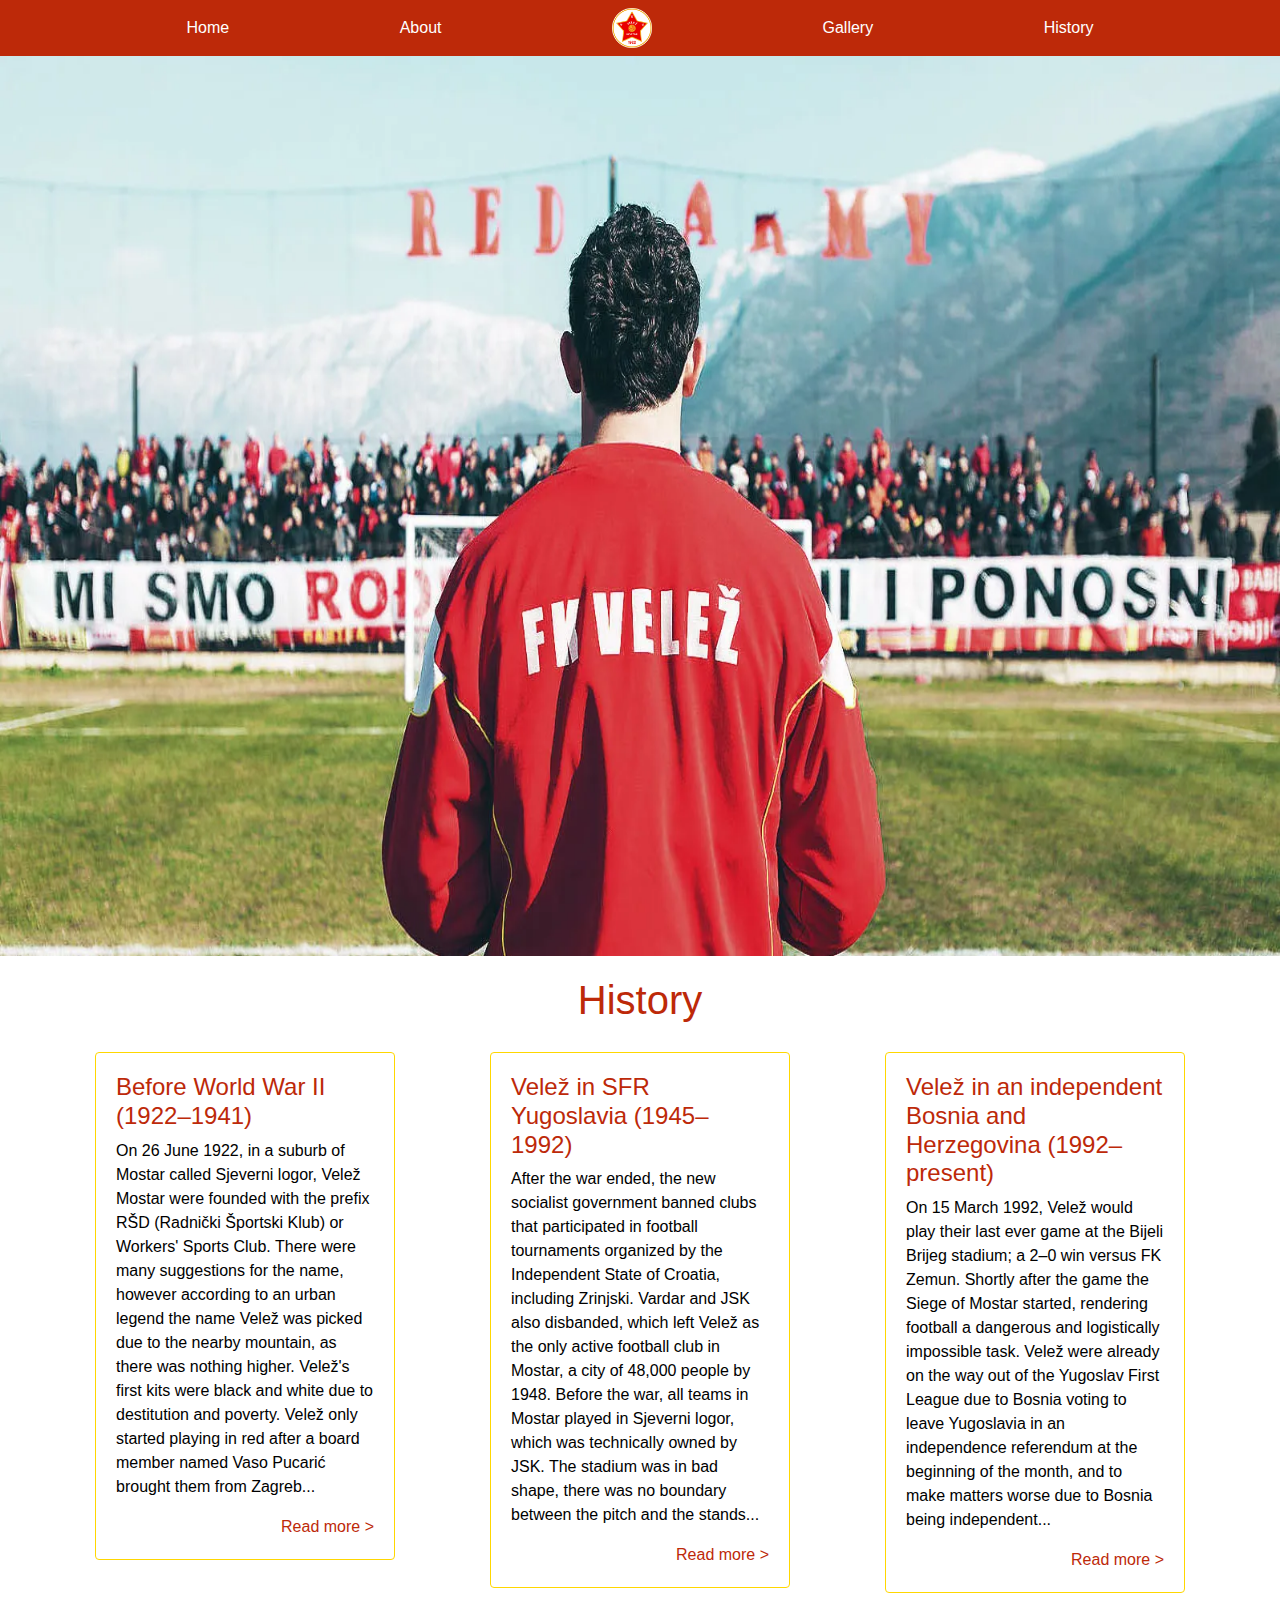
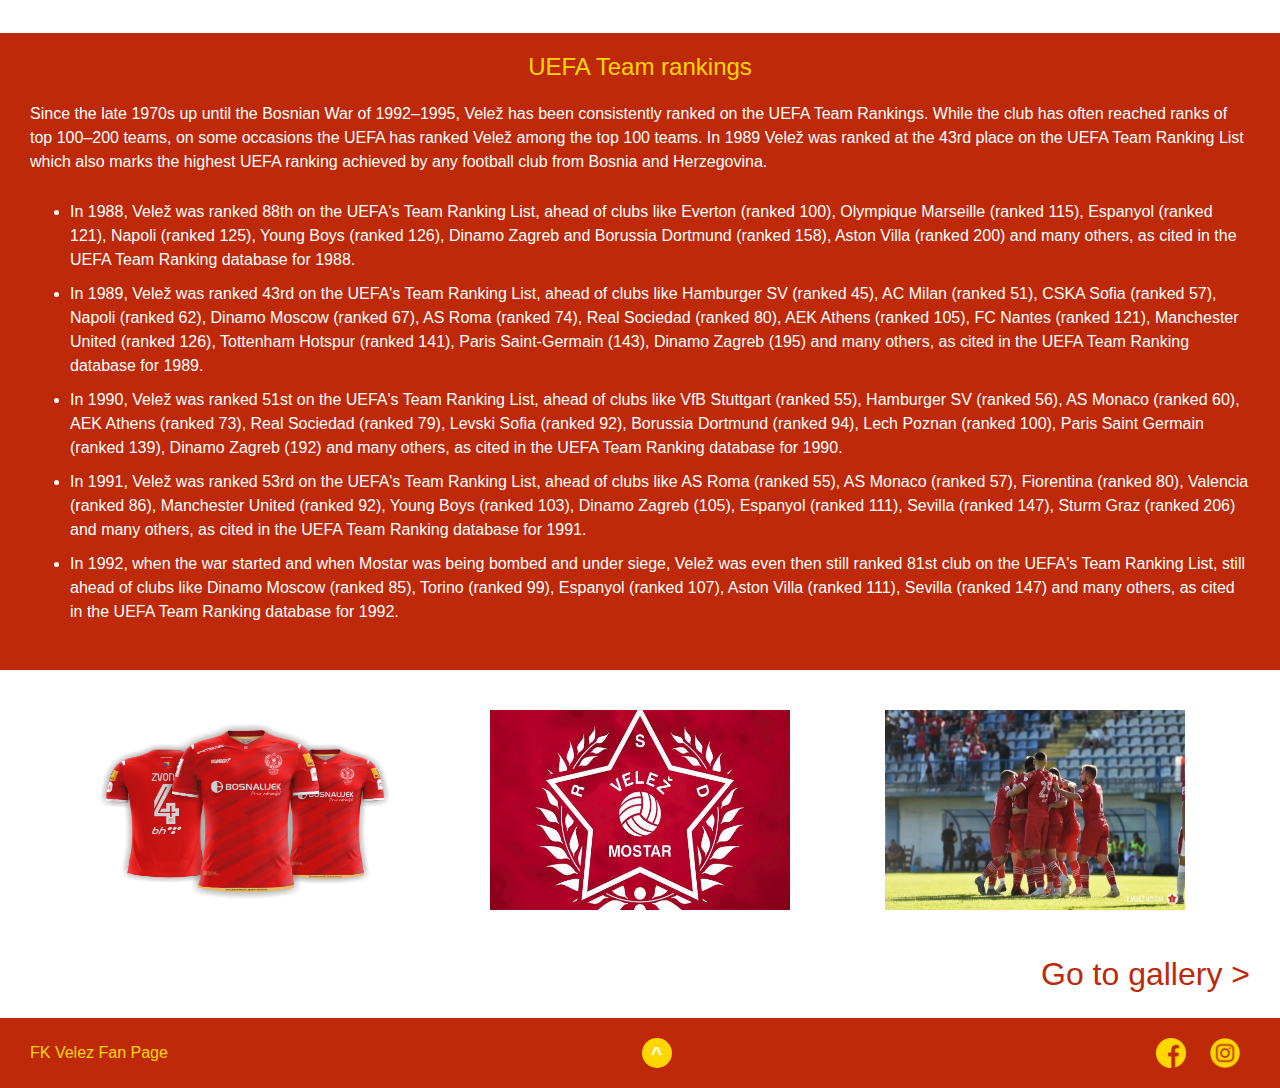
<file: index.html>
<!DOCTYPE html>

<html>

	<head>
		<title>FK Velez</title>
		<meta charset="UTF-8">
		<meta name="viewport" content="width=device-width, initial-scale=1">
		<meta http-equiv="X-UA-Compatible" content="ie=edge">
		<link rel="stylesheet" href="https://stackpath.bootstrapcdn.com/bootstrap/4.3.1/css/bootstrap.min.css" integrity="sha384-ggOyR0iXCbMQv3Xipma34MD+dH/1fQ784/j6cY/iJTQUOhcWr7x9JvoRxT2MZw1T" crossorigin="anonymous">
		<script src="https://code.jquery.com/jquery-3.3.1.slim.min.js" integrity="sha384-q8i/X+965DzO0rT7abK41JStQIAqVgRVzpbzo5smXKp4YfRvH+8abtTE1Pi6jizo" crossorigin="anonymous"></script>
		<script src="https://cdnjs.cloudflare.com/ajax/libs/popper.js/1.14.7/umd/popper.min.js" integrity="sha384-UO2eT0CpHqdSJQ6hJty5KVphtPhzWj9WO1clHTMGa3JDZwrnQq4sF86dIHNDz0W1" crossorigin="anonymous"></script>
		<script src="https://stackpath.bootstrapcdn.com/bootstrap/4.3.1/js/bootstrap.min.js" integrity="sha384-JjSmVgyd0p3pXB1rRibZUAYoIIy6OrQ6VrjIEaFf/nJGzIxFDsf4x0xIM+B07jRM" crossorigin="anonymous"></script>
		<link rel="stylesheet" href="https://cdnjs.cloudflare.com/ajax/libs/font-awesome/4.7.0/css/font-awesome.min.css">
		<link rel="stylesheet" type="text/css" href="style.css">
		<link rel="apple-touch-icon" sizes="180x180" href="images/mstile-70x70.png">
		<link rel="icon" type="image/png" sizes="32x32" href="images/mstile-70x70.png">
		<link rel="icon" type="image/png" sizes="16x16" href="images/mstile-70x70.png">
		<link rel="manifest" href="/site.webmanifest">
		<meta name="msapplication-TileColor" content="#da532c">			
	</head>

	<body>
		<nav class="navbar" id='navbar'>
		  <a href="index.html" class="navbar-item">Home</a>
		  <a href="about.html" class="navbar-item">About</a>
		  <a href="index.html"><img src="images/logo.png" class="logo"></a>
		  <a href="gallery.html" class="navbar-item">Gallery</a>
		  <a href="history.html" class="navbar-item">History</a>
		</nav>	

		<div class="slideshow">
			<img src="images/slide1.webp" class="slide-img">
			<img src="images/slide2.jpg" class="slide-img">
			<img src="images/slide3.jpg" class="slide-img">
		</div>

		<h1 class="history-title">History</h1>

		<div class="history">
			<div class="card">
				<h4>Before World War II (1922–1941)</h4>
				<p>On 26 June 1922, in a suburb of Mostar called Sjeverni logor, Velež Mostar were founded with the prefix RŠD (Radnički Športski Klub) or Workers' Sports Club. There were many suggestions for the name, however according to an urban legend the name Velež was picked due to the nearby mountain, as there was nothing higher. Velež's first kits were black and white due to destitution and poverty. Velež only started playing in red after a board member named Vaso Pucarić brought them from Zagreb...
				</p>
				<div class="history-btn">
					<a href="history.html#history1">Read more ></a> 
				</div>			
			</div>
			<div class="card">
				<h4>Velež in SFR Yugoslavia (1945–1992)</h4>
				<p>After the war ended, the new socialist government banned clubs that participated in football tournaments organized by the Independent State of Croatia, including Zrinjski. Vardar and JSK also disbanded, which left Velež as the only active football club in Mostar, a city of 48,000 people by 1948. Before the war, all teams in Mostar played in Sjeverni logor, which was technically owned by JSK. The stadium was in bad shape, there was no boundary between the pitch and the stands...
				</p>
				<div class="history-btn">
					<a href="history.html#history2">Read more ></a> 
				</div>			
			</div>
			<div class="card">
				<h4>Velež in an independent Bosnia and Herzegovina (1992–present)</h4>
				<p>On 15 March 1992, Velež would play their last ever game at the Bijeli Brijeg stadium; a 2–0 win versus FK Zemun. Shortly after the game the Siege of Mostar started, rendering football a dangerous and logistically impossible task. Velež were already on the way out of the Yugoslav First League due to Bosnia voting to leave Yugoslavia in an independence referendum at the beginning of the month, and to make matters worse due to Bosnia being independent...
				</p>
				<div class="history-btn">
					<a href="history.html#history3">Read more ></a> 
				</div>
			</div>
		</div>

		<div class="rankings">
			<h4>UEFA Team rankings</h4>
			<p>Since the late 1970s up until the Bosnian War of 1992–1995, Velež has been consistently ranked on the UEFA Team Rankings. While the club has often reached ranks of top 100–200 teams, on some occasions the UEFA has ranked Velež among the top 100 teams. In 1989 Velež was ranked at the 43rd place on the UEFA Team Ranking List which also marks the highest UEFA ranking achieved by any football club from Bosnia and Herzegovina. 
			</p>
			<ul>
				<li>In 1988, Velež was ranked 88th on the UEFA's Team Ranking List, ahead of clubs like Everton (ranked 100), Olympique Marseille (ranked 115), Espanyol (ranked 121), Napoli (ranked 125), Young Boys (ranked 126), Dinamo Zagreb and Borussia Dortmund (ranked 158), Aston Villa (ranked 200) and many others, as cited in the UEFA Team Ranking database for 1988.
				</li>
				<li>In 1989, Velež was ranked 43rd on the UEFA's Team Ranking List, ahead of clubs like Hamburger SV (ranked 45), AC Milan (ranked 51), CSKA Sofia (ranked 57), Napoli (ranked 62), Dinamo Moscow (ranked 67), AS Roma (ranked 74), Real Sociedad (ranked 80), AEK Athens (ranked 105), FC Nantes (ranked 121), Manchester United (ranked 126), Tottenham Hotspur (ranked 141), Paris Saint-Germain (143), Dinamo Zagreb (195) and many others, as cited in the UEFA Team Ranking database for 1989.
				</li>
				<li>In 1990, Velež was ranked 51st on the UEFA's Team Ranking List, ahead of clubs like VfB Stuttgart (ranked 55), Hamburger SV (ranked 56), AS Monaco (ranked 60), AEK Athens (ranked 73), Real Sociedad (ranked 79), Levski Sofia (ranked 92), Borussia Dortmund (ranked 94), Lech Poznan (ranked 100), Paris Saint Germain (ranked 139), Dinamo Zagreb (192) and many others, as cited in the UEFA Team Ranking database for 1990.
				</li>
				<li>In 1991, Velež was ranked 53rd on the UEFA's Team Ranking List, ahead of clubs like AS Roma (ranked 55), AS Monaco (ranked 57), Fiorentina (ranked 80), Valencia (ranked 86), Manchester United (ranked 92), Young Boys (ranked 103), Dinamo Zagreb (105), Espanyol (ranked 111), Sevilla (ranked 147), Sturm Graz (ranked 206) and many others, as cited in the UEFA Team Ranking database for 1991.</li>
				<li>In 1992, when the war started and when Mostar was being bombed and under siege, Velež was even then still ranked 81st club on the UEFA's Team Ranking List, still ahead of clubs like Dinamo Moscow (ranked 85), Torino (ranked 99), Espanyol (ranked 107), Aston Villa (ranked 111), Sevilla (ranked 147) and many others, as cited in the UEFA Team Ranking database for 1992.</li>
			</ul>
		</div>

		<div class="gallery">
			<img src="images/gallery1.png" class="gallery-img">
			<img src="images/gallery2.jpg" class="gallery-img">
			<img src="images/gallery3.jpg" class="gallery-img">
		</div>

		<div class="gallery-btn">
			<a href="gallery.html">Go to gallery > </a>
		</div>

		<footer class="footer">
			<p>FK Velez Fan Page</p>

			<div class="scroll-to-top">
				<a href="#navbar">^</a>
			</div>

			<div class="social-media">
				<a href="https://bs-ba.facebook.com/velez.fk/" target="_blank">
					<img src="images/fb-logo.png">
				</a>
				<a href="https://www.instagram.com/fk_velez/" target="_blank">
					<img src="images/ig-logo.png">
				</a>
			</div>
		</footer>
		 

		
		<script src="script.js"></script>
	</body>

</html>
</file>
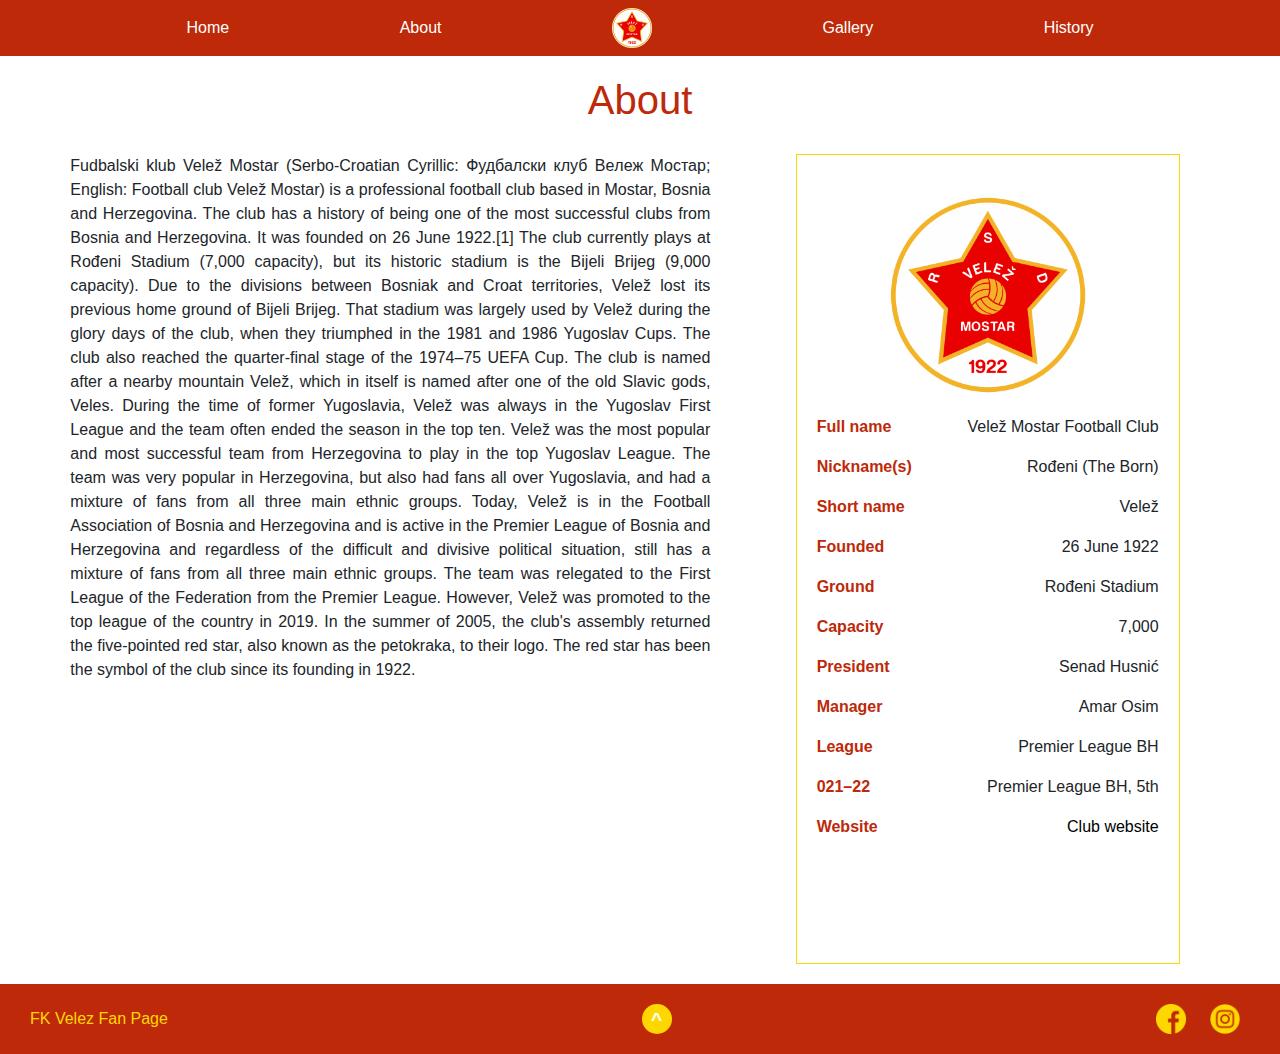
<file: about.html>
<!DOCTYPE html>

<html>

	<head>
		<title>About</title>
		<meta charset="UTF-8">
		<meta name="viewport" content="width=device-width, initial-scale=1">
		<meta http-equiv="X-UA-Compatible" content="ie=edge">
		<link rel="stylesheet" href="https://stackpath.bootstrapcdn.com/bootstrap/4.3.1/css/bootstrap.min.css" integrity="sha384-ggOyR0iXCbMQv3Xipma34MD+dH/1fQ784/j6cY/iJTQUOhcWr7x9JvoRxT2MZw1T" crossorigin="anonymous">
		<script src="https://code.jquery.com/jquery-3.3.1.slim.min.js" integrity="sha384-q8i/X+965DzO0rT7abK41JStQIAqVgRVzpbzo5smXKp4YfRvH+8abtTE1Pi6jizo" crossorigin="anonymous"></script>
		<script src="https://cdnjs.cloudflare.com/ajax/libs/popper.js/1.14.7/umd/popper.min.js" integrity="sha384-UO2eT0CpHqdSJQ6hJty5KVphtPhzWj9WO1clHTMGa3JDZwrnQq4sF86dIHNDz0W1" crossorigin="anonymous"></script>
		<script src="https://stackpath.bootstrapcdn.com/bootstrap/4.3.1/js/bootstrap.min.js" integrity="sha384-JjSmVgyd0p3pXB1rRibZUAYoIIy6OrQ6VrjIEaFf/nJGzIxFDsf4x0xIM+B07jRM" crossorigin="anonymous"></script>
		<link rel="stylesheet" href="https://cdnjs.cloudflare.com/ajax/libs/font-awesome/4.7.0/css/font-awesome.min.css">
		<link rel="stylesheet" type="text/css" href="about.css">
		<link rel="stylesheet" type="text/css" href="style.css">
		<link rel="apple-touch-icon" sizes="180x180" href="images/mstile-70x70.png">
		<link rel="icon" type="image/png" sizes="32x32" href="images/mstile-70x70.png">
		<link rel="icon" type="image/png" sizes="16x16" href="images/mstile-70x70.png">
		<link rel="manifest" href="/site.webmanifest">
		<meta name="msapplication-TileColor" content="#da532c">			
	</head>
	<body>
		<nav class="navbar" id='navbar'>
		  <a href="index.html" class="navbar-item">Home</a>
		  <a href="about.html" class="navbar-item">About</a>
		  <a href="index.html"><img src="images/logo.png" class="logo"></a>
		  <a href="gallery.html" class="navbar-item">Gallery</a>
		  <a href="history.html" class="navbar-item">History</a>
		</nav>	

		<div class="about">
		<h1 class="about-title">About</h1> 
		<div class="row">
			<div class="left">
				<p> Fudbalski klub Velež Mostar (Serbo-Croatian Cyrillic: Фудбалски клуб Beлеж Мостар; English: Football club Velež Mostar) is a professional football club based in Mostar, Bosnia and Herzegovina. The club has a history of being one of the most successful clubs from Bosnia and Herzegovina. It was founded on 26 June 1922.[1] The club currently plays at Rođeni Stadium (7,000 capacity), but its historic stadium is the Bijeli Brijeg (9,000 capacity). Due to the divisions between Bosniak and Croat territories, Velež lost its previous home ground of Bijeli Brijeg. That stadium was largely used by Velež during the glory days of the club, when they triumphed in the 1981 and 1986 Yugoslav Cups. The club also reached the quarter-final stage of the 1974–75 UEFA Cup.
                The club is named after a nearby mountain Velež, which in itself is named after one of the old Slavic gods, Veles.

				During the time of former Yugoslavia, Velež was always in the Yugoslav First League and the team often ended the season in the top ten. Velež was the most popular and most successful team from Herzegovina to play in the top Yugoslav League. The team was very popular in Herzegovina, but also had fans all over Yugoslavia, and had a mixture of fans from all three main ethnic groups.

				Today, Velež is in the Football Association of Bosnia and Herzegovina and is active in the Premier League of Bosnia and Herzegovina and regardless of the difficult and divisive political situation, still has a mixture of fans from all three main ethnic groups. The team was relegated to the First League of the Federation from the Premier League. However, Velež was promoted to the top league of the country in 2019.

				In the summer of 2005, the club's assembly returned the five-pointed red star, also known as the petokraka, to their logo. The red star has been the symbol of the club since its founding in 1922. 
				</p>
			</div>
			<div class="right">
				<img src="images/logo-about.png" class="logo-about">
				<div class="info-row">
					<p class="info-title">Full name</p>
					<p> Velež Mostar Football Club</p>
				</div>
				<div class="info-row">
					<p class="info-title">Nickname(s)</p>
					<p>Rođeni (The Born)</p>
				</div>

				<div class="info-row">
					<p class="info-title">Short name</p>
					<p>Velež</p>
					
				</div>

				<div class="info-row">
					<p class="info-title">Founded</p>
					<p>26 June 1922</p>
				</div>

				<div class="info-row">
					<p class="info-title">Ground</p>
					<p>Rođeni Stadium</p>
				</div>

				<div class="info-row">
					<p class="info-title">Capacity</p>
					<p>7,000</p>
					
				</div>

				<div class="info-row">
					<p class="info-title">President</p>
					<p>Senad Husnić</p>
				</div>

				<div class="info-row">
					<p class="info-title">Manager</p>
					<p>	Amar Osim</p>
					
				</div>

				<div class="info-row">
					<p class="info-title">League</p>
					<p>Premier League BH</p>
				</div>

				<div class="info-row">
					<p class="info-title">021–22</p>
					<p>Premier League BH, 5th</p>
					
				</div>

				<div class="info-row">
					<p class="info-title">Website</p>
					<a href="https://fkvelez.ba/" target="_blank" class="website-link">	Club website</a>
				</div>
			
			</div>
		</div>

		<footer class="footer">
			<p>FK Velez Fan Page</p>

			<div class="scroll-to-top">
				<a href="#navbar">^</a>
			</div>

			<div class="social-media">
				<a href="https://bs-ba.facebook.com/velez.fk/" target="_blank">
					<img src="images/fb-logo.png">
				</a>
				<a href="https://www.instagram.com/fk_velez/" target="_blank">
					<img src="images/ig-logo.png">
				</a>
			</div>
		</footer>
		</div>
	</body>
</file>
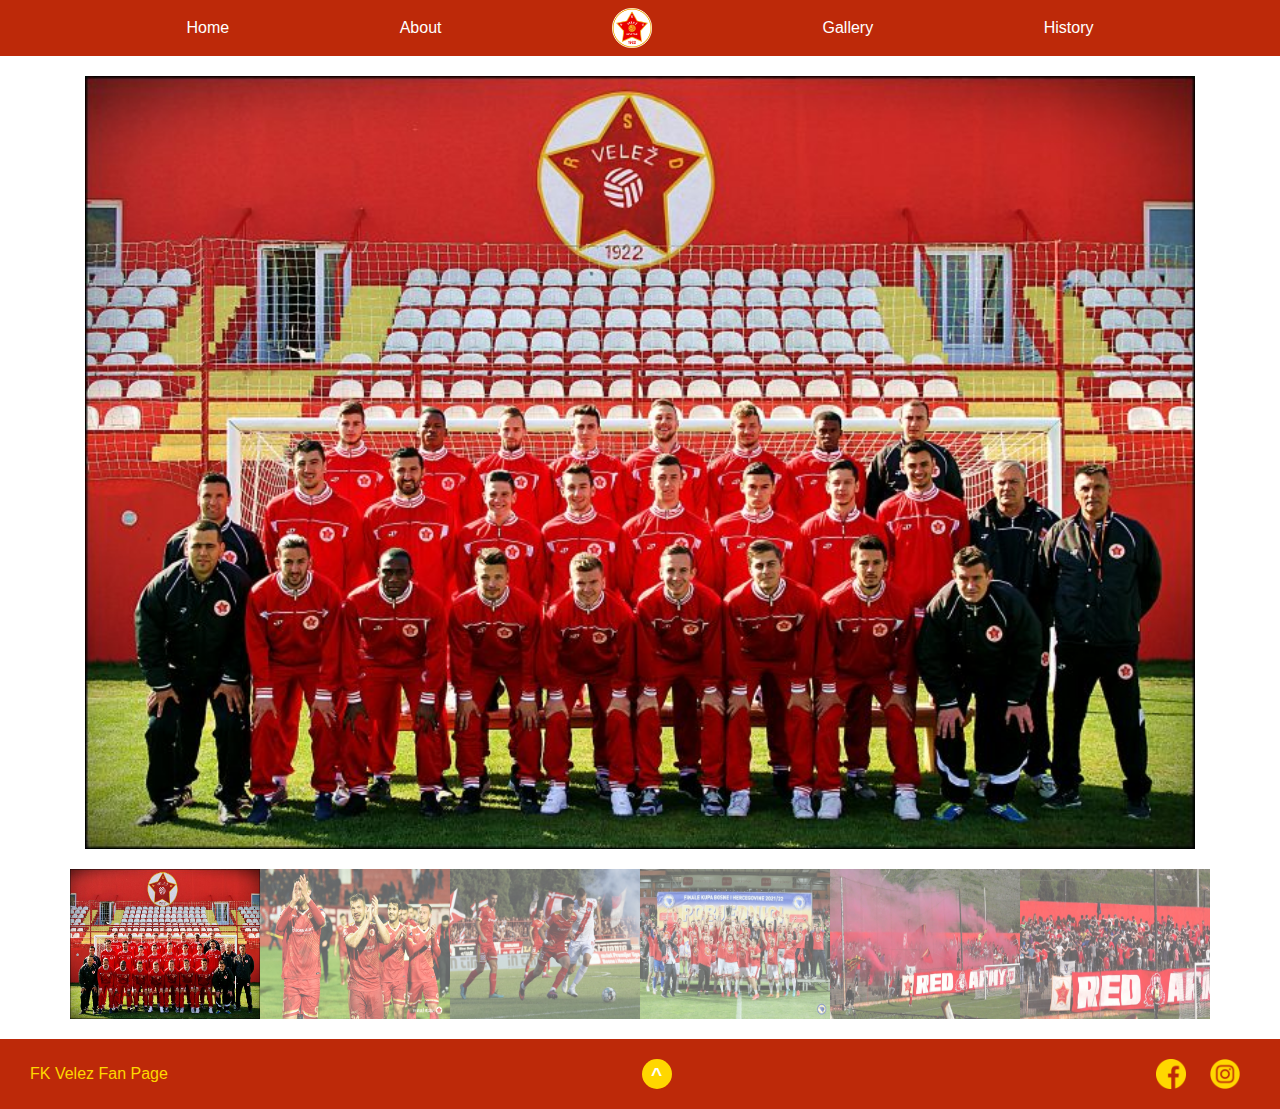
<file: gallery.html>
<!DOCTYPE html>

<html>

	<head>
		<title>Gallery</title>
		<meta charset="UTF-8">
		<meta name="viewport" content="width=device-width, initial-scale=1">
		<meta http-equiv="X-UA-Compatible" content="ie=edge">
		<link rel="stylesheet" href="https://stackpath.bootstrapcdn.com/bootstrap/4.3.1/css/bootstrap.min.css" integrity="sha384-ggOyR0iXCbMQv3Xipma34MD+dH/1fQ784/j6cY/iJTQUOhcWr7x9JvoRxT2MZw1T" crossorigin="anonymous">
		<script src="https://code.jquery.com/jquery-3.3.1.slim.min.js" integrity="sha384-q8i/X+965DzO0rT7abK41JStQIAqVgRVzpbzo5smXKp4YfRvH+8abtTE1Pi6jizo" crossorigin="anonymous"></script>
		<script src="https://cdnjs.cloudflare.com/ajax/libs/popper.js/1.14.7/umd/popper.min.js" integrity="sha384-UO2eT0CpHqdSJQ6hJty5KVphtPhzWj9WO1clHTMGa3JDZwrnQq4sF86dIHNDz0W1" crossorigin="anonymous"></script>
		<script src="https://stackpath.bootstrapcdn.com/bootstrap/4.3.1/js/bootstrap.min.js" integrity="sha384-JjSmVgyd0p3pXB1rRibZUAYoIIy6OrQ6VrjIEaFf/nJGzIxFDsf4x0xIM+B07jRM" crossorigin="anonymous"></script>
		<link rel="stylesheet" href="https://cdnjs.cloudflare.com/ajax/libs/font-awesome/4.7.0/css/font-awesome.min.css">
		<link rel="stylesheet" type="text/css" href="gallery.css">
		<link rel="stylesheet" type="text/css" href="style.css">
		<link rel="apple-touch-icon" sizes="180x180" href="images/mstile-70x70.png">
		<link rel="icon" type="image/png" sizes="32x32" href="images/mstile-70x70.png">
		<link rel="icon" type="image/png" sizes="16x16" href="images/mstile-70x70.png">
		<link rel="manifest" href="/site.webmanifest">
		<meta name="msapplication-TileColor" content="#da532c">			
	</head>

	<body>
		<nav class="navbar" id='navbar'>
		  <a href="index.html" class="navbar-item">Home</a>
		  <a href="about.html" class="navbar-item">About</a>
		  <a href="index.html"><img src="images/logo.png" class="logo"></a>
		  <a href="gallery.html" class="navbar-item">Gallery</a>
		  <a href="history.html" class="navbar-item">History</a>
		</nav>	

		<div class="container">
  <div class="mySlides">
    <img src="images/velez1.jpg" style="width:100%">
  </div>

  <div class="mySlides">
    <img src="images/velez2.jpg" style="width:100%">
  </div>

  <div class="mySlides">
    <img src="images/velez3.jpg" style="width:100%">
  </div>
    
  <div class="mySlides">
    <img src="images/velez4.jpg" style="width:100%">
  </div>

  <div class="mySlides">
    <img src="images/velez5.jpg" style="width:100%">
  </div>
    
  <div class="mySlides">
    <img src="images/velez6.jpg" style="width:100%">
  </div>
    
  <div class="row">
    <div class="column">
      <img class="demo cursor" src="images/velez1.jpg" style="width:100%; height: 150px;" onclick="currentSlide(1)" alt="The Woods">
    </div>
    <div class="column">
      <img class="demo cursor" src="images/velez2.jpg" style="width:100%; height: 150px;" onclick="currentSlide(2)" alt="Cinque Terre">
    </div>
    <div class="column">
      <img class="demo cursor" src="images/velez3.jpg" style="width:100%; height: 150px;" onclick="currentSlide(3)" alt="Mountains and fjords">
    </div>
    <div class="column">
      <img class="demo cursor" src="images/velez4.jpg" style="width:100%; height: 150px;" onclick="currentSlide(4)" alt="Northern Lights">
    </div>
    <div class="column">
      <img class="demo cursor" src="images/velez5.jpg" style="width:100%; height: 150px;" onclick="currentSlide(5)" alt="Nature and sunrise">
    </div>    
    <div class="column">
      <img class="demo cursor" src="images/velez6.jpg" style="width:100%; height: 150px;" onclick="currentSlide(6)" alt="Snowy Mountains">
    </div>
  </div>
</div>

  <footer class="footer">
      <p>FK Velez Fan Page</p>

      <div class="scroll-to-top">
        <a href="#navbar">^</a>
      </div>

      <div class="social-media">
        <a href="https://bs-ba.facebook.com/velez.fk/" target="_blank">
          <img src="images/fb-logo.png">
        </a>
        <a href="https://www.instagram.com/fk_velez/" target="_blank">
          <img src="images/ig-logo.png">
        </a>
      </div>
    </footer>

	<script src="gallery.js"></script>



	</body>

</html>
</file>
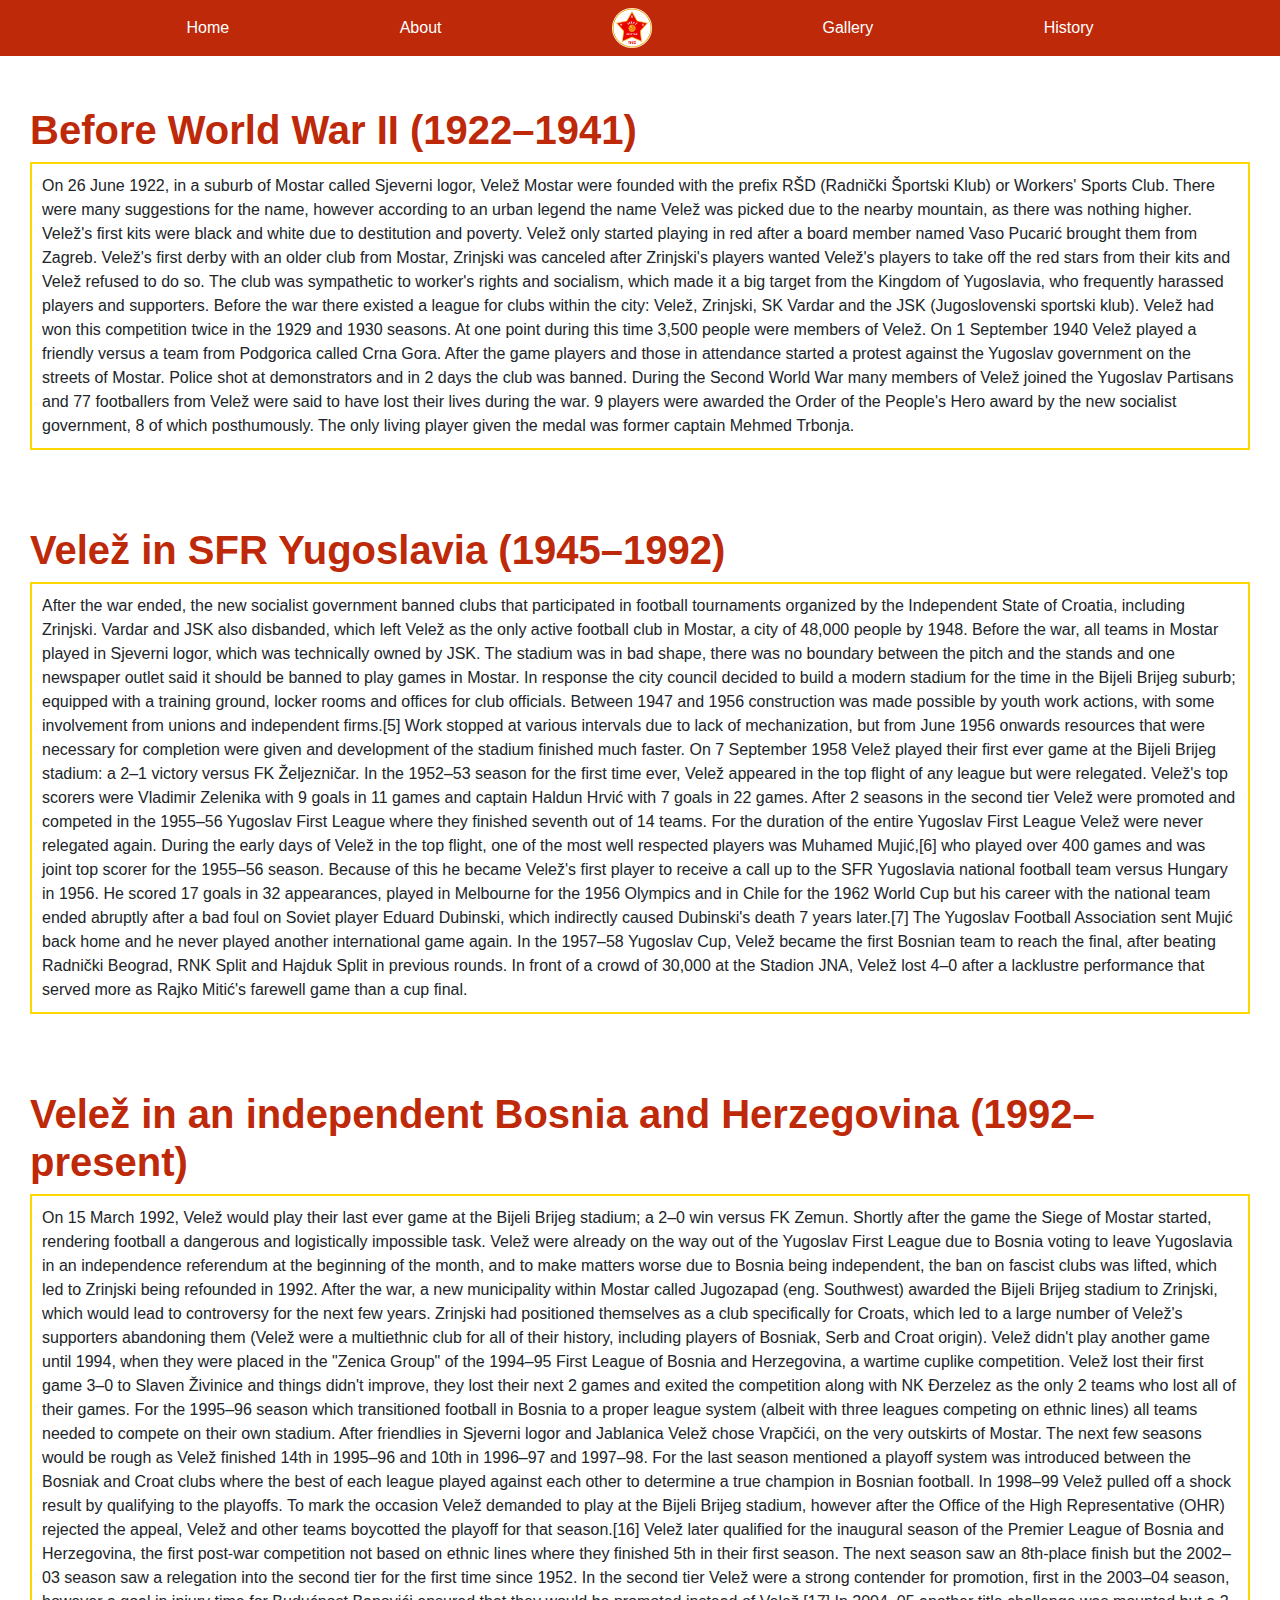
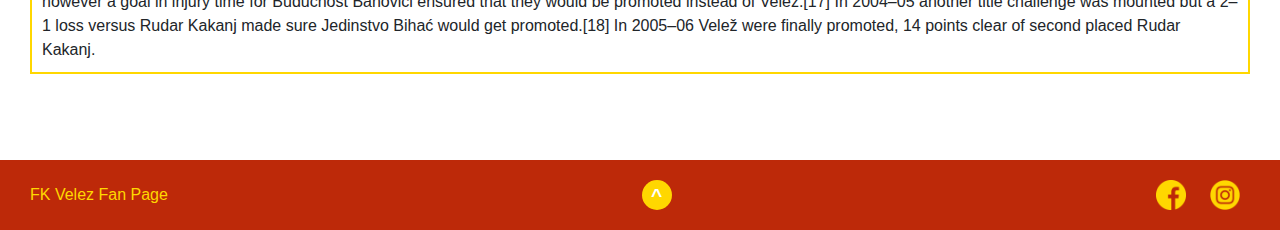
<file: history.html>
<!DOCTYPE html>

<html>

	<head>
		<title>History</title>
		<meta charset="UTF-8">
		<meta name="viewport" content="width=device-width, initial-scale=1">
		<meta http-equiv="X-UA-Compatible" content="ie=edge">
		<link rel="stylesheet" href="https://stackpath.bootstrapcdn.com/bootstrap/4.3.1/css/bootstrap.min.css" integrity="sha384-ggOyR0iXCbMQv3Xipma34MD+dH/1fQ784/j6cY/iJTQUOhcWr7x9JvoRxT2MZw1T" crossorigin="anonymous">
		<script src="https://code.jquery.com/jquery-3.3.1.slim.min.js" integrity="sha384-q8i/X+965DzO0rT7abK41JStQIAqVgRVzpbzo5smXKp4YfRvH+8abtTE1Pi6jizo" crossorigin="anonymous"></script>
		<script src="https://cdnjs.cloudflare.com/ajax/libs/popper.js/1.14.7/umd/popper.min.js" integrity="sha384-UO2eT0CpHqdSJQ6hJty5KVphtPhzWj9WO1clHTMGa3JDZwrnQq4sF86dIHNDz0W1" crossorigin="anonymous"></script>
		<script src="https://stackpath.bootstrapcdn.com/bootstrap/4.3.1/js/bootstrap.min.js" integrity="sha384-JjSmVgyd0p3pXB1rRibZUAYoIIy6OrQ6VrjIEaFf/nJGzIxFDsf4x0xIM+B07jRM" crossorigin="anonymous"></script>
		<link rel="stylesheet" href="https://cdnjs.cloudflare.com/ajax/libs/font-awesome/4.7.0/css/font-awesome.min.css">
		<link rel="stylesheet" type="text/css" href="style.css">
		<link rel="stylesheet" type="text/css" href="history.css">
		<link rel="apple-touch-icon" sizes="180x180" href="images/mstile-70x70.png">
		<link rel="icon" type="image/png" sizes="32x32" href="images/mstile-70x70.png">
		<link rel="icon" type="image/png" sizes="16x16" href="images/mstile-70x70.png">
		<link rel="manifest" href="/site.webmanifest">
		<meta name="msapplication-TileColor" content="#da532c">			
	</head>

	<body>
		<nav class="navbar" id='navbar'>
		  <a href="index.html" class="navbar-item">Home</a>
		  <a href="about.html" class="navbar-item">About</a>
		  <a href="index.html"><img src="images/logo.png" class="logo"></a>
		  <a href="gallery.html" class="navbar-item">Gallery</a>
		  <a href="history.html" class="navbar-item">History</a>
		</nav>	

		<div class="history" id="history">
			<div class="history-text" id="history1">
				<h1>Before World War II (1922–1941)</h1>
				<p>On 26 June 1922, in a suburb of Mostar called Sjeverni logor, Velež Mostar were founded with the prefix RŠD (Radnički Športski Klub) or Workers' Sports Club. There were many suggestions for the name, however according to an urban legend the name Velež was picked due to the nearby mountain, as there was nothing higher. Velež's first kits were black and white due to destitution and poverty. Velež only started playing in red after a board member named Vaso Pucarić brought them from Zagreb. Velež's first derby with an older club from Mostar, Zrinjski was canceled after Zrinjski's players wanted Velež's players to take off the red stars from their kits and Velež refused to do so. The club was sympathetic to worker's rights and socialism, which made it a big target from the Kingdom of Yugoslavia, who frequently harassed players and supporters. Before the war there existed a league for clubs within the city: Velež, Zrinjski, SK Vardar and the JSK (Jugoslovenski sportski klub). Velež had won this competition twice in the 1929 and 1930 seasons. At one point during this time 3,500 people were members of Velež. On 1 September 1940 Velež played a friendly versus a team from Podgorica called Crna Gora. After the game players and those in attendance started a protest against the Yugoslav government on the streets of Mostar. Police shot at demonstrators and in 2 days the club was banned. During the Second World War many members of Velež joined the Yugoslav Partisans and 77 footballers from Velež were said to have lost their lives during the war. 9 players were awarded the Order of the People's Hero award by the new socialist government, 8 of which posthumously. The only living player given the medal was former captain Mehmed Trbonja.</p>
			</div>
			<div class="history-text" id="history2">
				<h1>Velež in SFR Yugoslavia (1945–1992)</h1>
				<p>After the war ended, the new socialist government banned clubs that participated in football tournaments organized by the Independent State of Croatia, including Zrinjski. Vardar and JSK also disbanded, which left Velež as the only active football club in Mostar, a city of 48,000 people by 1948. Before the war, all teams in Mostar played in Sjeverni logor, which was technically owned by JSK. The stadium was in bad shape, there was no boundary between the pitch and the stands and one newspaper outlet said it should be banned to play games in Mostar. In response the city council decided to build a modern stadium for the time in the Bijeli Brijeg suburb; equipped with a training ground, locker rooms and offices for club officials. Between 1947 and 1956 construction was made possible by youth work actions, with some involvement from unions and independent firms.[5] Work stopped at various intervals due to lack of mechanization, but from June 1956 onwards resources that were necessary for completion were given and development of the stadium finished much faster. On 7 September 1958 Velež played their first ever game at the Bijeli Brijeg stadium: a 2–1 victory versus FK Željezničar.

				In the 1952–53 season for the first time ever, Velež appeared in the top flight of any league but were relegated. Velež's top scorers were Vladimir Zelenika with 9 goals in 11 games and captain Haldun Hrvić with 7 goals in 22 games. After 2 seasons in the second tier Velež were promoted and competed in the 1955–56 Yugoslav First League where they finished seventh out of 14 teams. For the duration of the entire Yugoslav First League Velež were never relegated again. During the early days of Velež in the top flight, one of the most well respected players was Muhamed Mujić,[6] who played over 400 games and was joint top scorer for the 1955–56 season. Because of this he became Velež's first player to receive a call up to the SFR Yugoslavia national football team versus Hungary in 1956. He scored 17 goals in 32 appearances, played in Melbourne for the 1956 Olympics and in Chile for the 1962 World Cup but his career with the national team ended abruptly after a bad foul on Soviet player Eduard Dubinski, which indirectly caused Dubinski's death 7 years later.[7] The Yugoslav Football Association sent Mujić back home and he never played another international game again.

				In the 1957–58 Yugoslav Cup, Velež became the first Bosnian team to reach the final, after beating Radnički Beograd, RNK Split and Hajduk Split in previous rounds. In front of a crowd of 30,000 at the Stadion JNA, Velež lost 4–0 after a lacklustre performance that served more as Rajko Mitić's farewell game than a cup final.
				</p>
			</div>
			<div class="history-text" id="history3">
				<h1>Velež in an independent Bosnia and Herzegovina (1992–present)</h1>
				<p>On 15 March 1992, Velež would play their last ever game at the Bijeli Brijeg stadium; a 2–0 win versus FK Zemun. Shortly after the game the Siege of Mostar started, rendering football a dangerous and logistically impossible task. Velež were already on the way out of the Yugoslav First League due to Bosnia voting to leave Yugoslavia in an independence referendum at the beginning of the month, and to make matters worse due to Bosnia being independent, the ban on fascist clubs was lifted, which led to Zrinjski being refounded in 1992. After the war, a new municipality within Mostar called Jugozapad (eng. Southwest) awarded the Bijeli Brijeg stadium to Zrinjski, which would lead to controversy for the next few years. Zrinjski had positioned themselves as a club specifically for Croats, which led to a large number of Velež's supporters abandoning them (Velež were a multiethnic club for all of their history, including players of Bosniak, Serb and Croat origin). Velež didn't play another game until 1994, when they were placed in the "Zenica Group" of the 1994–95 First League of Bosnia and Herzegovina, a wartime cuplike competition. Velež lost their first game 3–0 to Slaven Živinice and things didn't improve, they lost their next 2 games and exited the competition along with NK Đerzelez as the only 2 teams who lost all of their games.

				For the 1995–96 season which transitioned football in Bosnia to a proper league system (albeit with three leagues competing on ethnic lines) all teams needed to compete on their own stadium. After friendlies in Sjeverni logor and Jablanica Velež chose Vrapčići, on the very outskirts of Mostar. The next few seasons would be rough as Velež finished 14th in 1995–96 and 10th in 1996–97 and 1997–98. For the last season mentioned a playoff system was introduced between the Bosniak and Croat clubs where the best of each league played against each other to determine a true champion in Bosnian football. In 1998–99 Velež pulled off a shock result by qualifying to the playoffs. To mark the occasion Velež demanded to play at the Bijeli Brijeg stadium, however after the Office of the High Representative (OHR) rejected the appeal, Velež and other teams boycotted the playoff for that season.[16] Velež later qualified for the inaugural season of the Premier League of Bosnia and Herzegovina, the first post-war competition not based on ethnic lines where they finished 5th in their first season. The next season saw an 8th-place finish but the 2002–03 season saw a relegation into the second tier for the first time since 1952.

				In the second tier Velež were a strong contender for promotion, first in the 2003–04 season, however a goal in injury time for Budućnost Banovići ensured that they would be promoted instead of Velež.[17] In 2004–05 another title challenge was mounted but a 2–1 loss versus Rudar Kakanj made sure Jedinstvo Bihać would get promoted.[18] In 2005–06 Velež were finally promoted, 14 points clear of second placed Rudar Kakanj. </p>
			</div>

		</div>

		<footer class="footer">
			<p>FK Velez Fan Page</p>

			<div class="scroll-to-top">
				<a href="#navbar">^</a>
			</div>

			<div class="social-media">
				<a href="https://bs-ba.facebook.com/velez.fk/" target="_blank">
					<img src="images/fb-logo.png">
				</a>
				<a href="https://www.instagram.com/fk_velez/" target="_blank">
					<img src="images/ig-logo.png">
				</a>
			</div>
		</footer>
	</body>

</html>
</file>
<file: style.css>
body {
	width: 100vw;
	margin: 0;
	padding: 0;
	display: flex;
	flex-direction: column;
	align-items: center;
}

.navbar {
	display: flex;
	flex-direction: row;
	justify-content: space-evenly;
	width: 100%;
	background-color: #bd2909;
	min-height: 5vh;
}

.navbar-item {
	color: white;

}

.navbar-item:hover {
	color: #ffd700;
	text-decoration: none;
}

.navbar-item:active {
	text-decoration: underline;
}

.logo {
	width: 40px;
	height: 40px;
}
.slide-img {
	width: 100vw;
	height:100vh;
}

.history-title {
	color: #bd2909;
	margin-top: 20px;
}

.history {
	display: flex;
	flex-direction: row;
	justify-content: space-evenly;
	width: 100%;
	padding: 20px 0;
}

.card {
	width: 300px;
	height: 100%;
	padding: 20px;
	color: #bd2909;
	border: 1px solid #ffd700;
}

.card h4 {
	color: #bd2909;
}

.card p {
	color: black;
}

.history-btn {
	background-color: transparent;
	border: none;
	text-align: end;
	cursor: pointer;
}

.history-btn a {
	text-decoration: none;
	color: #bd2909;
}

.history-btn a:hover {
	color: #ffd700;

}

.rankings {
	display: flex;
	flex-direction: column;
	align-items: center;
	background-color: #bd2909;
	padding: 20px 30px;
	color: white;
	margin-top: 20px;

}

.rankings h4 {
	color: #ffd700;
	margin-bottom: 20px;
}

.rankings ul li {
	margin: 10px 0;
}

.gallery {
	display: flex;
	flex-direction: row;
	justify-content: space-evenly;
	width: 100%;
	margin: 40px 0;
}

.gallery-img {
	width: 300px;
	height: 200px;
}

.gallery-btn {
	display: flex;
	flex-direction: row;
	justify-content: flex-end;
	width: 100vw;
	padding: 0 30px;
}

.gallery-btn a {
	background-color: transparent;
	border: none;
	color: #bd2909;
	font-size: 2em;
}

.gallery-btn a:hover {
	text-decoration: none;
}

.footer {
	display: flex;
	flex-direction: row;
	justify-content: space-between;
	align-items: center;
	width: 100vw;
	padding: 20px 30px;
	background-color: #bd2909;
	margin-top: 20px;
	min-height: 5vh;

}

.footer p {
	margin: 0;
	color: #ffd700;
}

.scroll-to-top {
	display: flex;
	flex-direction: row;
	align-items: center;
	justify-content: center;
	background-color: #ffd700;
	border-radius: 50%;
	width: 30px;
	height: 30px;
}

.scroll-to-top:hover {
	transform: scale(1.1);
}

.scroll-to-top a {
	margin-top: 0.2rem;
	text-decoration: none;
	color: white;
	font-weight: bolder;
	font-size: 1.2em;
}

.social-media img {
	width: 30px;
	height: 30px;
	margin: 0 10px;
}

.social-media img:hover {
	transform: scale(1.1);
}
</file>
<file: about.css>
body {
	margin: 0;
	padding: 0;
}

.about-title {
	text-align: center;
	margin: 20px 0;
	margin-bottom: 30px;
	color: #bd2909;
}

.row{
	display: flex;
	flex-direction: row;
	justify-content: space-evenly;
	width: 100%;
	min-height: 90vh;
}

.left{
	width: 50%;

}

.left p {
	text-align: justify;
}

.right {
	display: flex;
	flex-direction: column;
	width: 30%;
	border: 1px solid #ffd700;
	padding: 20px;
}

.logo-about {
	width: 200px;
	height: 200px;
	align-self: center;
	margin: 20px 0;

}

.info-row {
	display: flex;
	flex-direction: row;
	justify-content: space-between;
}

.info-title {
	font-weight: bold;
	color: #bd2909;
}

.website-link {
	text-decoration: none;
	color: black;
}

.website-link:hover {
	color: #bd2909;
	text-decoration: none;
}
</file>
<file: gallery.css>
body {
  font-family: Arial;
  margin: 0;
}

* {
  box-sizing: border-box;
}

img {
  vertical-align: middle;
}

/* Position the image container (needed to position the left and right arrows) */
.container {
  position: relative;
  min-height: 90vh;
}

/* Hide the images by default */
.mySlides {
  display: none;
  margin: 20px 0;
}

/* Add a pointer when hovering over the thumbnail images */
.cursor {
  cursor: pointer;
}

.row:after {
  content: "";
  display: table;
  clear: both;
}

/* Six columns side by side */
.column {
  float: left;
  width: 16.66%;
}

/* Add a transparency effect for thumnbail images */
.demo {
  opacity: 0.6;
}

.active,
.demo:hover {
  opacity: 1;
}
</file>
<file: history.css>
body {
	margin: 0;
	padding: 0;
}

.history {
	display: flex;
	flex-direction: column;
	padding: 20px 30px;
	min-height: 90vh;
}

.history-text {
	margin: 30px 0;
}
.history-text h1 {
	color: #bd2909;
	font-weight: bold;
}

.history-text p {
	border: 2px solid #ffd700;
	padding: 10px;
}
</file>
